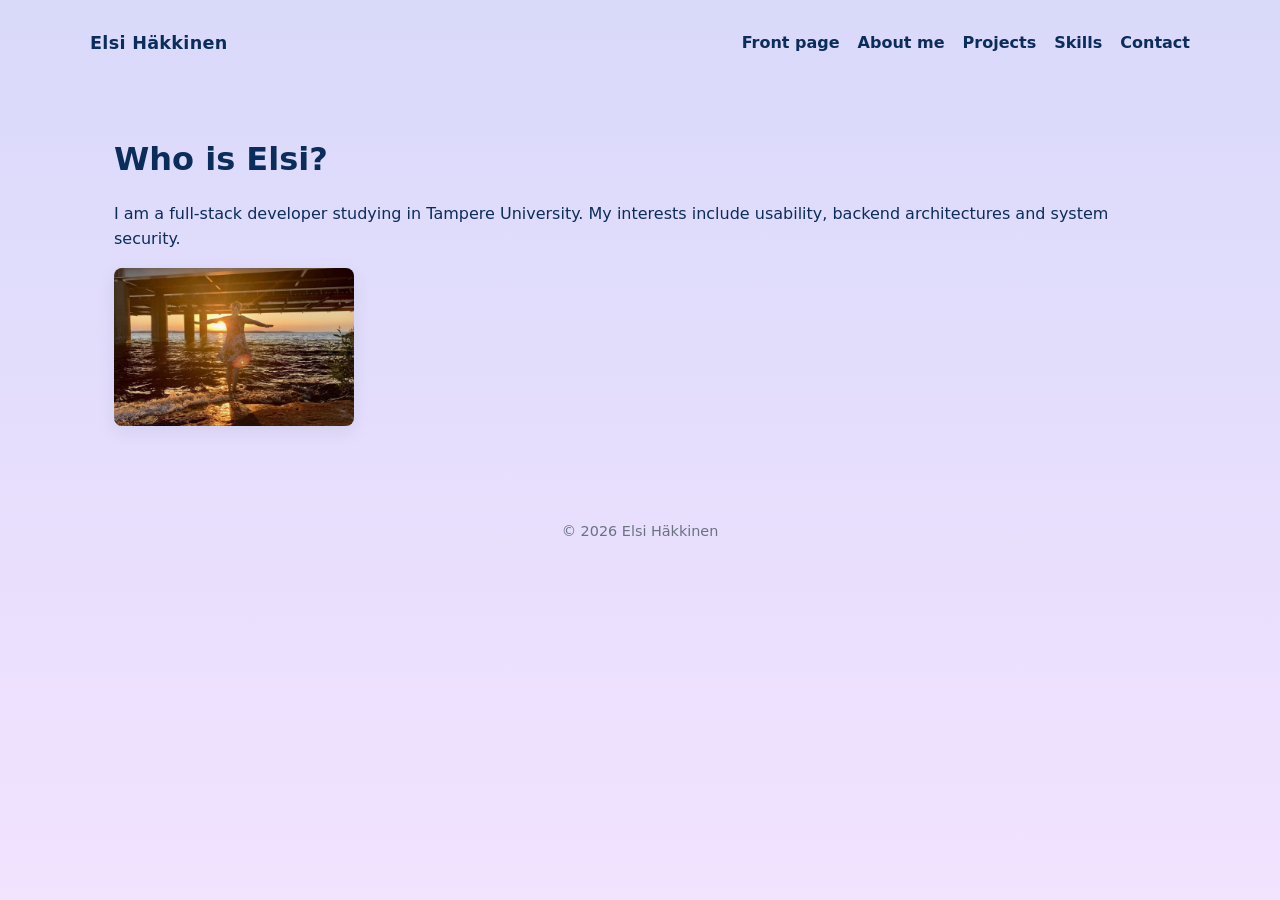
<file: index.html>
<!DOCTYPE html>
<html lang="fi">
    <head>
        <meta charset="UTF-8">
        <meta name="viewport" content="width=device-width, initial-scale=1.0">
        <title>Elsi Häkkinen: Portfolio</title>
        <link rel="stylesheet" href="css/style.css">
    </head>

    <body>
        <a class="skip-link" href="#main">Skip to main content</a>
        <header class="site-container">
            <div class="site-brand">
                <h1 class="site-title"><a href="index.html">Elsi Häkkinen</a></h1>
                <nav aria-label="Main navigation">
                    <ul class="nav-list">
                        <li><a href="index.html">Front page</a></li>
                        <li><a href="about.html">About me</a></li>
                        <li><a href="projects.html">Projects</a></li>
                        <li><a href="skills.html">Skills</a></li>
                        <li><a href="contact.html">Contact</a></li>
                    </ul>
                </nav>
            </div>
        </header>

        <main id="main" class="site-container">
            <h1>Who is Elsi?</h1>
            <p>
                I am a full-stack developer studying in Tampere University. My interests include usability, backend architectures and system security.
            </p>

            <img src="images/profile.jpg"
                alt="A picture of Elsi standing in front of sunset" class="profile">

        </main>
        <footer class="site-container">
            <p>© 2026 Elsi Häkkinen</p>
        </footer>
    </body>
</html>
</file>
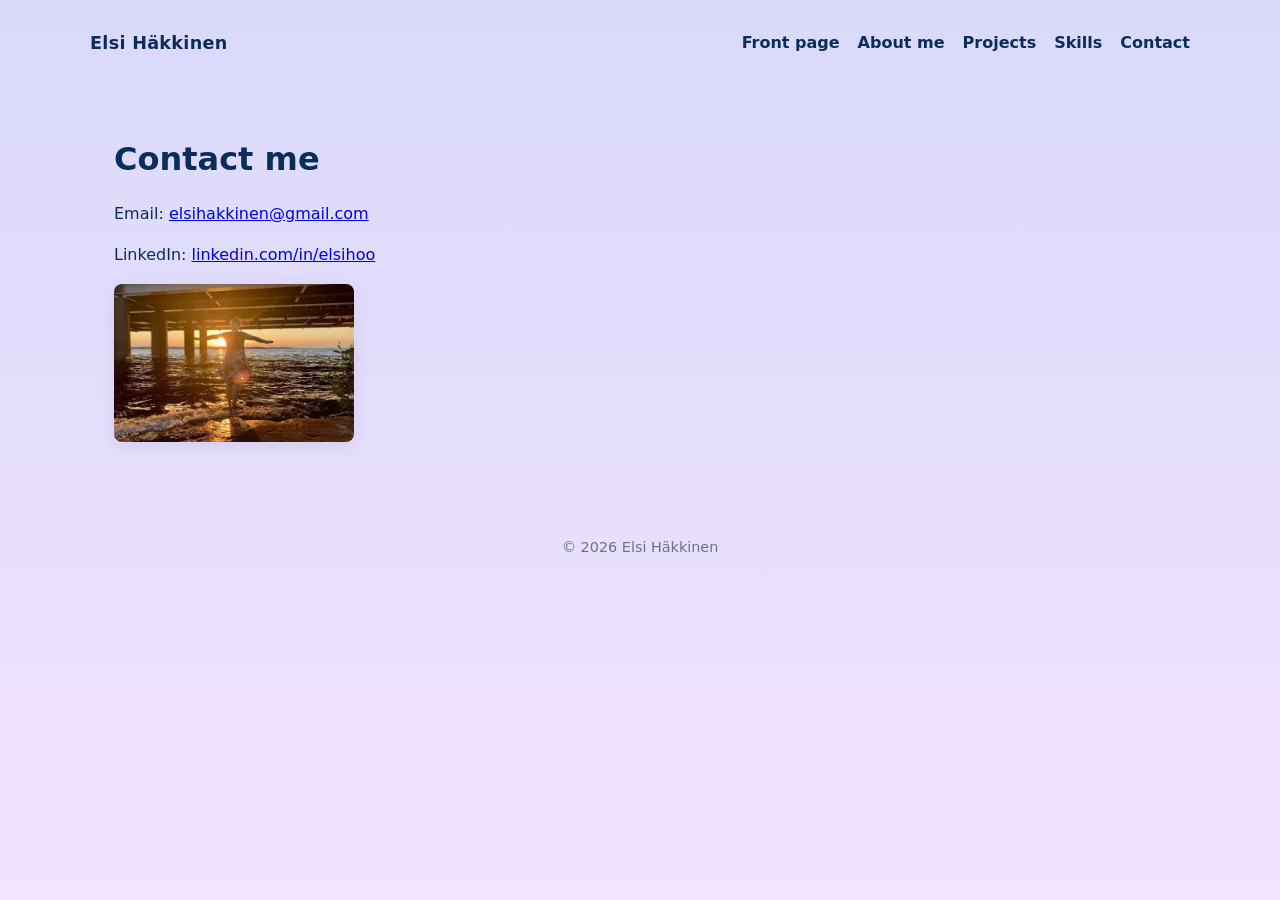
<file: contact.html>
<!DOCTYPE html>
<html lang="fi">
    <head>
        <meta charset="UTF-8">
        <meta name="viewport" content="width=device-width, initial-scale=1.0">
        <title>Elsi Häkkinen: Portfolio</title>
        <link rel="stylesheet" href="css/style.css">
    </head>

    <body>
        <a class="skip-link" href="#main">Skip to main content</a>
        <header class="site-container">
            <div class="site-brand">
                <h1 class="site-title"><a href="index.html">Elsi Häkkinen</a></h1>
                <nav aria-label="Main navigation">
                    <ul class="nav-list">
                        <li><a href="index.html">Front page</a></li>
                        <li><a href="about.html">About me</a></li>
                        <li><a href="projects.html">Projects</a></li>
                        <li><a href="skills.html">Skills</a></li>
                        <li><a href="contact.html">Contact</a></li>
                    </ul>
                </nav>
            </div>
        </header>

        <main id="main" class="site-container">
            <h1>Contact me</h1>
            <p>Email: <a href="mailto:elsihakkinen@gmail.com">elsihakkinen@gmail.com</a></p>
            <p>LinkedIn: <a href="https://www.linkedin.com/in/elsihoo" target="_blank" rel="noopener noreferrer">linkedin.com/in/elsihoo</a></p>

            <img src="images/profile.jpg" alt="A picture of Elsi standing in front of sunset" class="profile">

        </main>

        <footer class="site-container">
            <p>© 2026 Elsi Häkkinen</p>
        </footer>
    </body>
</html>
</file>
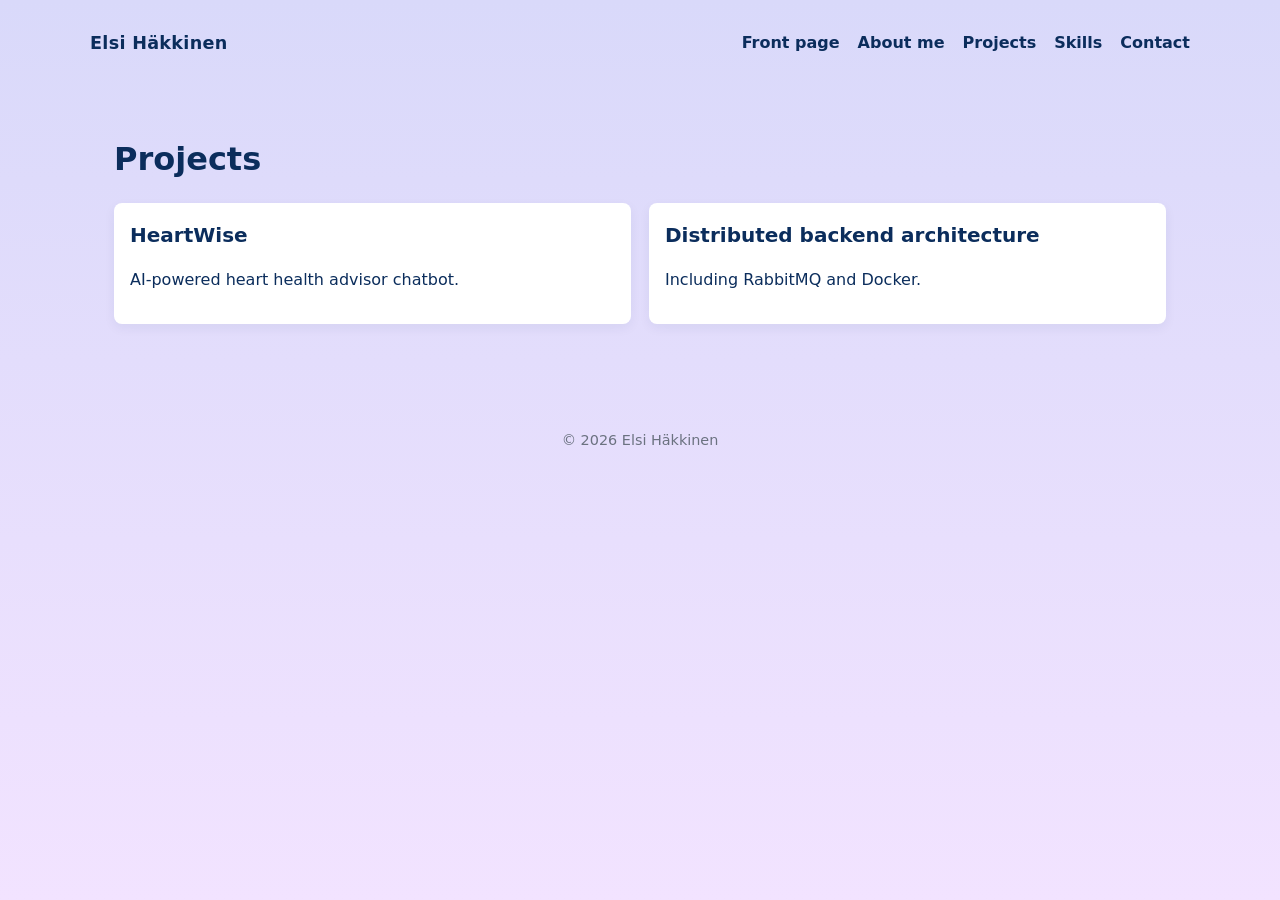
<file: projects.html>
<!DOCTYPE html>
<html lang="fi">
    <head>
        <meta charset="UTF-8">
        <meta name="viewport" content="width=device-width, initial-scale=1.0">
        <title>Elsi Häkkinen: Portfolio</title>
        <link rel="stylesheet" href="css/style.css">
    </head>

    <body>
        <a class="skip-link" href="#main">Skip to main content</a>
        <header class="site-container">
            <div class="site-brand">
                <h1 class="site-title"><a href="index.html">Elsi Häkkinen</a></h1>
                <nav aria-label="Main navigation">
                    <ul class="nav-list">
                        <li><a href="index.html">Front page</a></li>
                        <li><a href="about.html">About me</a></li>
                        <li><a href="projects.html">Projects</a></li>
                        <li><a href="skills.html">Skills</a></li>
                        <li><a href="contact.html">Contact</a></li>
                    </ul>
                </nav>
            </div>
        </header>

        <main id="main" class="site-container">
            <h1>Projects</h1>
            <section class="projects-grid">
                <article class="project-card">
                    <h2>HeartWise</h2>
                    <p>AI-powered heart health advisor chatbot.</p>
                </article>

                <article class="project-card">
                    <h2>Distributed backend architecture</h2>
                    <p>Including RabbitMQ and Docker.</p>
                </article>
            </section>
        </main>

        <footer class="site-container">
            <p>© 2026 Elsi Häkkinen</p>
        </footer>
    </body>
</html>
</file>
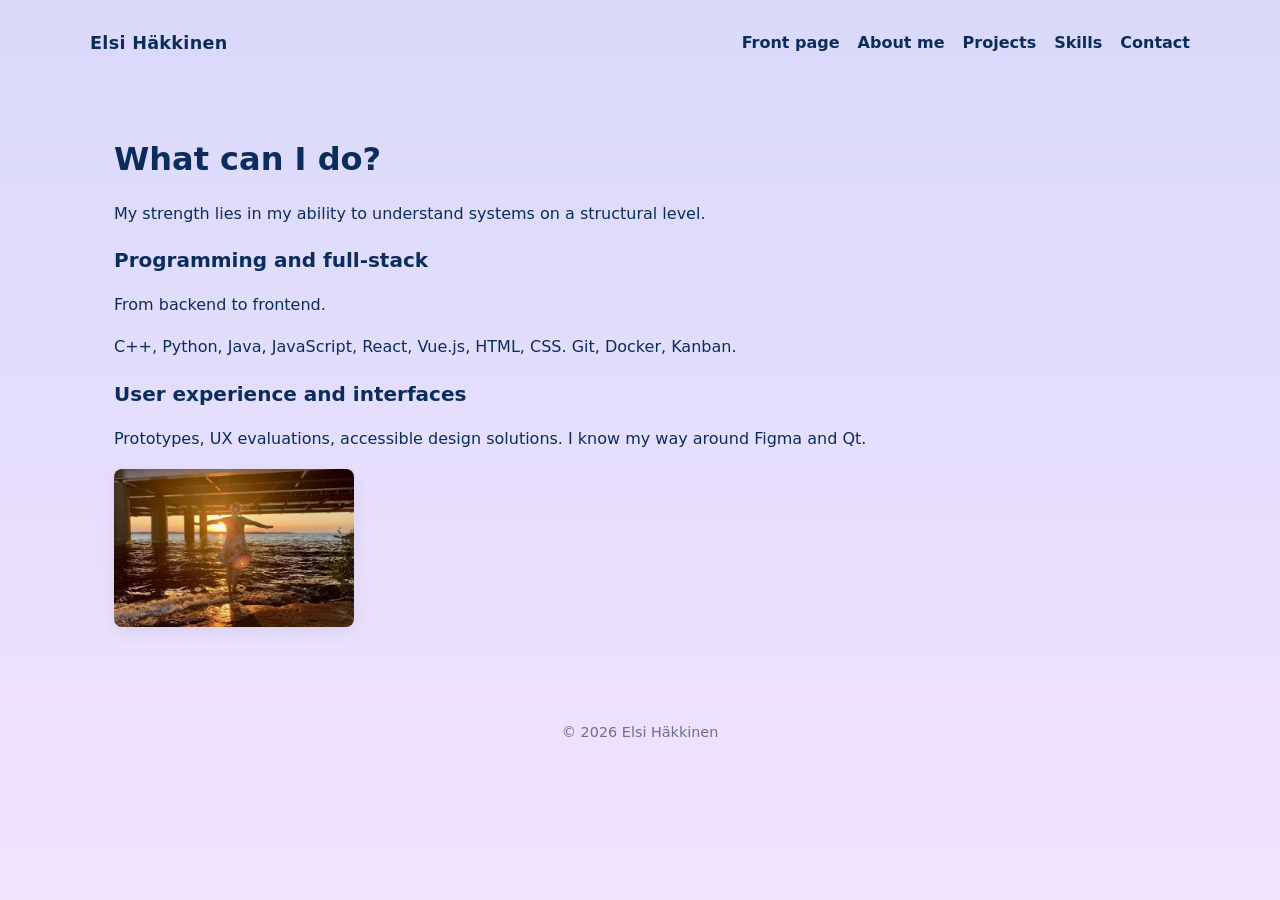
<file: skills.html>
<!DOCTYPE html>
<html lang="fi">
    <head>
        <meta charset="UTF-8">
        <meta name="viewport" content="width=device-width, initial-scale=1.0">
        <title>Elsi Häkkinen: Portfolio</title>
        <link rel="stylesheet" href="css/style.css">
    </head>

    <body>
        <a class="skip-link" href="#main">Skip to main content</a>
        <header class="site-container">
            <div class="site-brand">
                <h1 class="site-title"><a href="index.html">Elsi Häkkinen</a></h1>
                <nav aria-label="Main navigation">
                    <ul class="nav-list">
                        <li><a href="index.html">Front page</a></li>
                        <li><a href="about.html">About me</a></li>
                        <li><a href="projects.html">Projects</a></li>
                        <li><a href="skills.html">Skills</a></li>
                        <li><a href="contact.html">Contact</a></li>
                    </ul>
                </nav>
            </div>
        </header>

        <main id="main" class="site-container">
            <h1>What can I do?</h1>
            <p>My strength lies in my ability to understand systems on a structural level.</p>

            <section>
                <h2>Programming and full-stack</h2>
                <p>From backend to frontend.</p>
                <p>C++, Python, Java, JavaScript, React, Vue.js, HTML, CSS. Git, Docker, Kanban.</p>
            </section>

            <section>
                <h2>User experience and interfaces</h2>
                <p>Prototypes, UX evaluations, accessible design solutions. I know my way around Figma and Qt.</p>
            </section>

            <img src="images/profile.jpg" alt="A picture of Elsi standing in front of sunset" class="profile">

        </main>

        <footer class="site-container">
            <p>© 2026 Elsi Häkkinen</p>
        </footer>
    </body>
</html>
</file>
<file: css/style.css>
:root{
    --bg-1:#d9d9fa;
    --bg-2:#f2e3ff;
    --brand:#0b2d5c;
    --muted:#6b7280;
    --accent:#6c5ce7;
    --surface:#ffffff;
    --max-width:1100px;
}

html, body{
    height:100%;
}

*{box-sizing:border-box}

body{
    font-family: Inter, system-ui, -apple-system, "Segoe UI", Roboto, "Helvetica Neue", Arial, sans-serif;
    color:var(--brand);
    background: linear-gradient(to bottom,var(--bg-1),var(--bg-2));
    line-height:1.6;
    margin:0;
    padding:0 20px;
    -webkit-font-smoothing:antialiased;
}

.site-container{
    max-width:var(--max-width);
    margin:0 auto;
}

header{
    background:transparent;
    padding:18px 0;
}

.site-brand{
    display:flex;
    align-items:center;
    justify-content:space-between;
    gap:20px;
}

.site-title{
    margin:0;
    font-size:1.1rem;
    letter-spacing:0.3px;
}

.site-title a{ color:var(--brand); text-decoration:none }

nav{ padding:12px 0 }

.nav-list{ list-style:none; display:flex; gap:18px; padding:0; margin:0; justify-content:center }
.nav-list a{ color:var(--brand); text-decoration:none; font-weight:600 }
.nav-list a:hover, .nav-list a:focus{ text-decoration:underline }

.skip-link{
    position:absolute; left:-999px; top:auto; width:1px; height:1px; overflow:hidden;
}
.skip-link:focus{
    position:static; width:auto; height:auto; padding:8px 12px; background:#000; color:#fff; margin:12px; border-radius:4px; z-index:1000;
}

main{ padding:36px 18px }

h1{ font-size:2rem; margin:0 0 12px 0 }
h2{ font-size:1.25rem; margin:0 0 8px 0 }

.hero{ display:flex; gap:24px; align-items:center; flex-wrap:wrap }

img.profile{ max-width:240px; width:100%; height:auto; border-radius:8px; box-shadow:0 6px 18px rgba(11,45,92,0.08) }

section{ margin:18px 0 }

.projects-grid{ display:grid; grid-template-columns:repeat(auto-fit,minmax(220px,1fr)); gap:18px }
.project-card{ background:var(--surface); padding:16px; border-radius:8px; box-shadow:0 4px 12px rgba(11,45,92,0.06) }

a.button, button{ display:inline-block; background:var(--accent); color:#fff; padding:8px 12px; border-radius:6px; border:none; text-decoration:none }

footer{ padding:24px 0; color:var(--muted); font-size:0.9rem; text-align:center }

/* Accessibility focus styles */
a:focus, button:focus, input:focus, textarea:focus{
    outline:3px solid rgba(108,92,231,0.25);
    outline-offset:3px;
}

/* Respect reduced motion */
@media (prefers-reduced-motion:reduce){ *{ animation:none; transition:none } }

/* Responsive tweaks */
@media (min-width:720px){
    body{ padding:0 }
    main{ padding:48px 24px }
}

.sr-only{ position:absolute; left:-9999px; top:auto; width:1px; height:1px; overflow:hidden }
</file>
